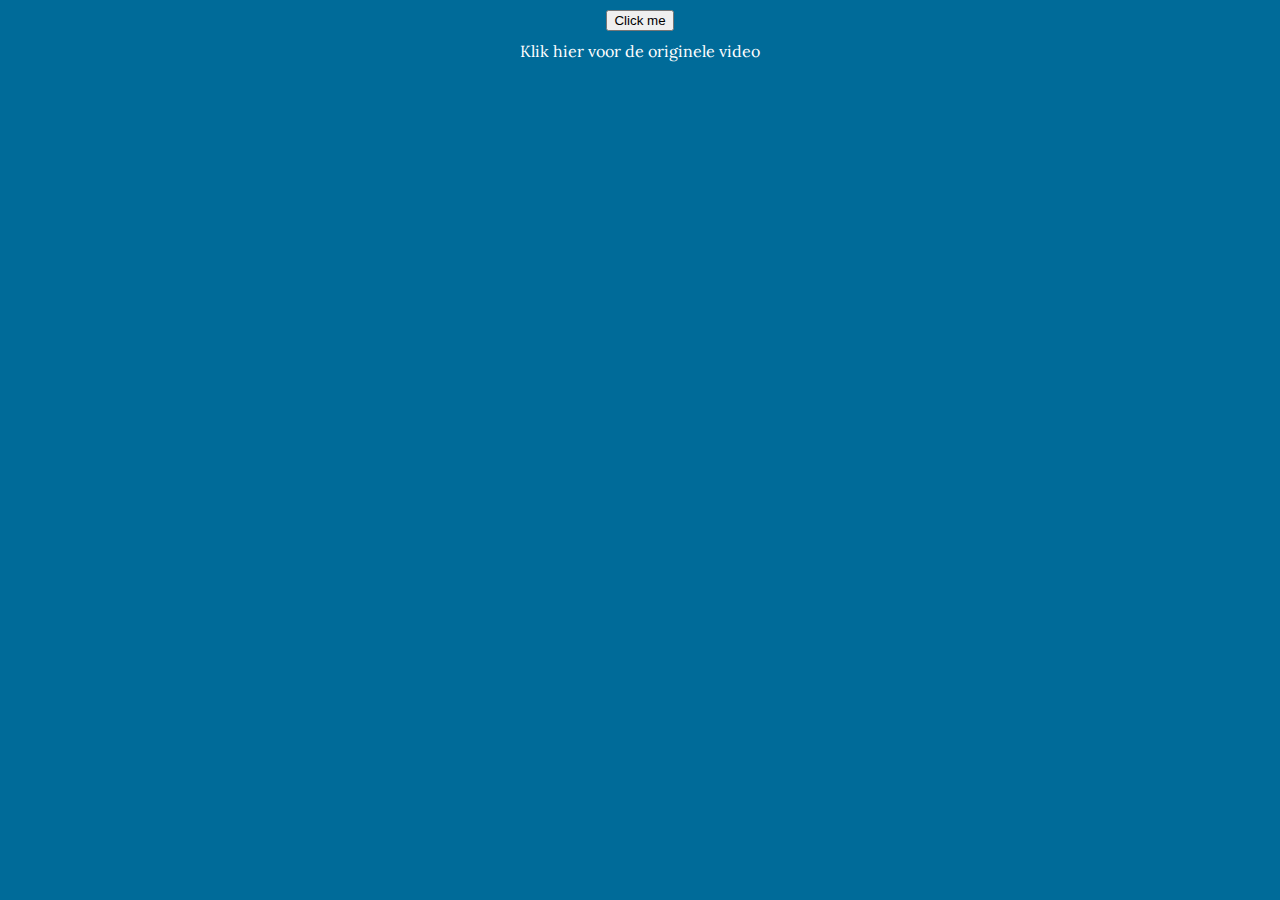
<file: Challenge 1 Movie intro/index.html>
<!DOCTYPE html>
<html lang="en">

<head>
    <meta charset="UTF-8">
    <meta http-equiv="X-UA-Compatible" content="IE=edge">
    <meta name="viewport" content="width=device-width, initial-scale=1.0">
    <link rel="preconnect" href="https://fonts.googleapis.com">
    <link rel="preconnect" href="https://fonts.gstatic.com" crossorigin>
    <link href="https://fonts.googleapis.com/css2?family=Lora&display=swap" rel="stylesheet">
    <link rel="stylesheet" href="style.css">
    <link rel="stylesheet" href="stylesheet.css">
    <title>Disney Intro</title>
</head>

<body>

    <div class="alignment">
        <button id="knop" onclick="myFunction(); play();">Click me</button>
        <a id="link" href="https://www.youtube.com/watch?v=ayRlrAtnmlY">Klik hier voor de originele video</a>
        <span id="vierkant"></span>
        <svg class="movesvg1" width="261.9639892578125" height="314.40399169921875"
            viewBox="0 0 261.964 414.404">
            <path id="boog1" data-name="Path 1" d="M709.544,645.456s19.337-232.773,380.794-198.241"
                transform="translate(542.08 -755.946) rotate(82)" fill="none" stroke="#76b6f0" stroke-width="15"
                class="svg-elem-1"></path>
        </svg>
        <svg class="movesvg2" width="484.7099914550781" height="215.52099609375"
            viewBox="0 0 484.71 495.521">
            <path id="boog2" data-name="Path 1" d="M343.715,725.775S354.8,265.64,820.481,237.921"
                transform="translate(-336.217 -230.434)" fill="none" stroke="#76b6f0" stroke-width="28"
                class="svg-elem-2"></path>
        </svg>
        <img id="castle" class="castleimg" src="media/disneycastle.png" />
        <h1 id="disney">Walt Disney</h1>
        <h2 id="pictures">Pictures</h2>
    </div>
    <script>
        //change the properties of css//
        function myFunction() {
            document.getElementById("link").style = "display: none;";
            document.getElementById("vierkant").style = "display: inline;";
            document.getElementById("knop").style = "display: none;";
            document.getElementById("castle").style = "display: inline;";
            document.getElementById("disney").style = "display: inline;";
            document.getElementById("pictures").style = "display: inline;";
            document.getElementById("boog1").style = "display: inline;";
            document.getElementById("boog2").style = "display: inline;";
        }
        //Add music on click//
        var audio = new Audio("media/Classic Walt Disney Pictures Intro.mp3");

        document.onclick = function () {
            audio.play();
        }

    </script>

</body>

</html>
</file>
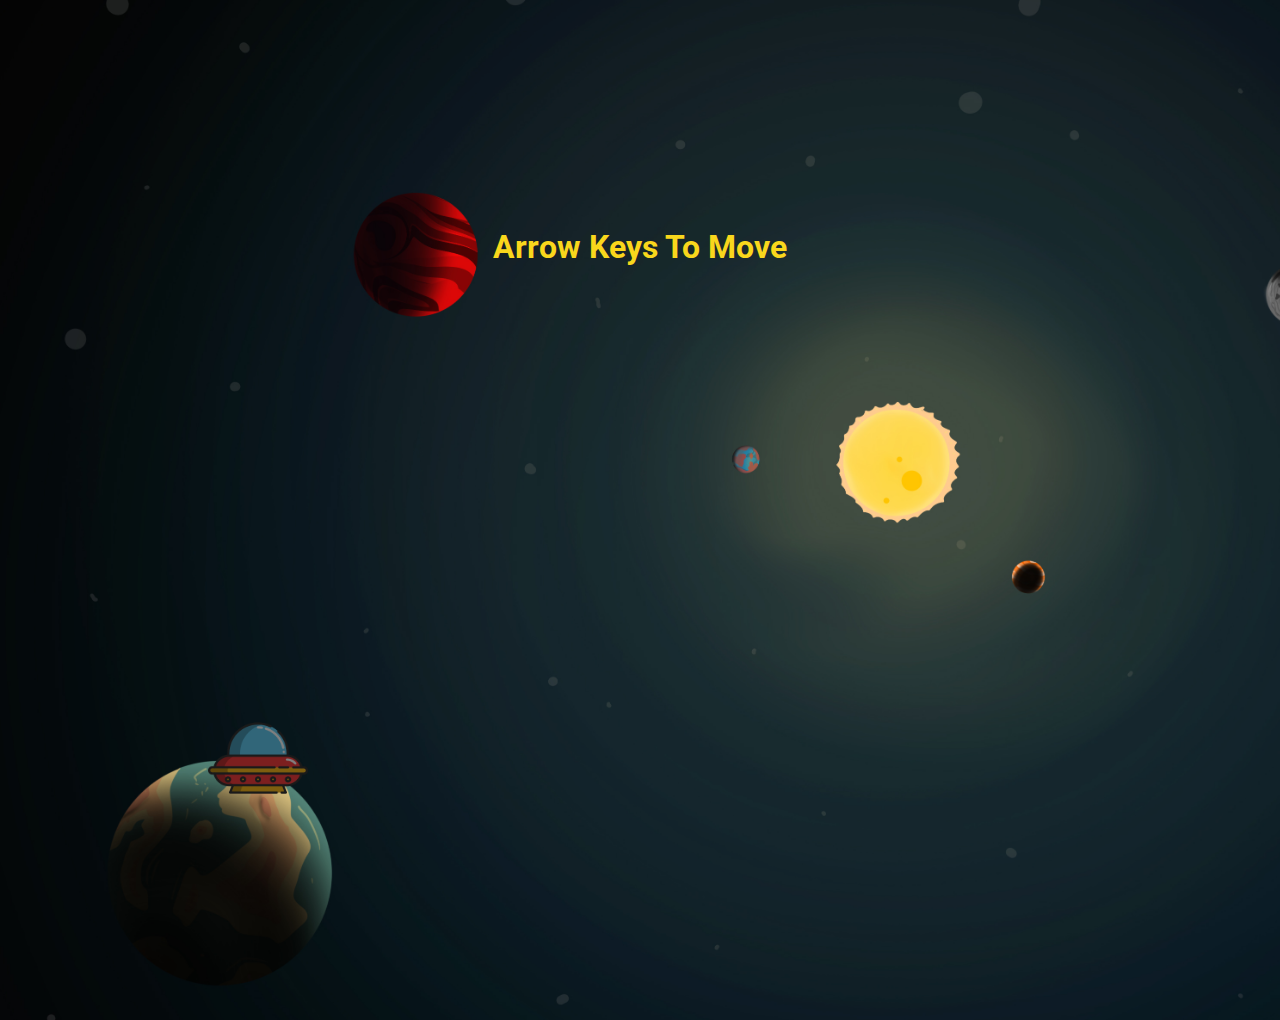
<file: Challenge 2 I See them flying/index.html>
<!DOCTYPE html>
<html lang="en">

<head>
    <meta charset="UTF-8">
    <meta http-equiv="X-UA-Compatible" content="IE=edge">
    <meta name="viewport" content="width=device-width, initial-scale=1.0">
    <link rel="preconnect" href="https://fonts.googleapis.com">
    <link rel="preconnect" href="https://fonts.gstatic.com" crossorigin>
    <link href="https://fonts.googleapis.com/css2?family=Roboto&display=swap" rel="stylesheet">
    <link rel="icon" type="image/gif" href="media/ufopiloot.jpg" />
    <link rel="stylesheet" href="style.css">
    <title>Ufo</title>
</head>

<body>
    <audio id="audio" controls style="display:none">
        <source src="media/UFO fly.wav" type="audio/mpeg" />
    </audio>
    <div class="alignment">
        <h1 id="elementToAnimate">Arrow Keys To Move</h1>
        <img src="media/ufopiloot.jpg" id="innerbox" class="innerbox" />
        <img src="media/ufopiloot.jpg" id="middlebox" class="middlebox" />
        <img src="media/ufopiloot.jpg" id="outerbox" class="outerbox" />
    </div>
    <img id="img1" class="ufopiloot" src="media/ufopiloot.jpg" />
    <script src="ufo.js"></script>
</body>

</html>
</file>
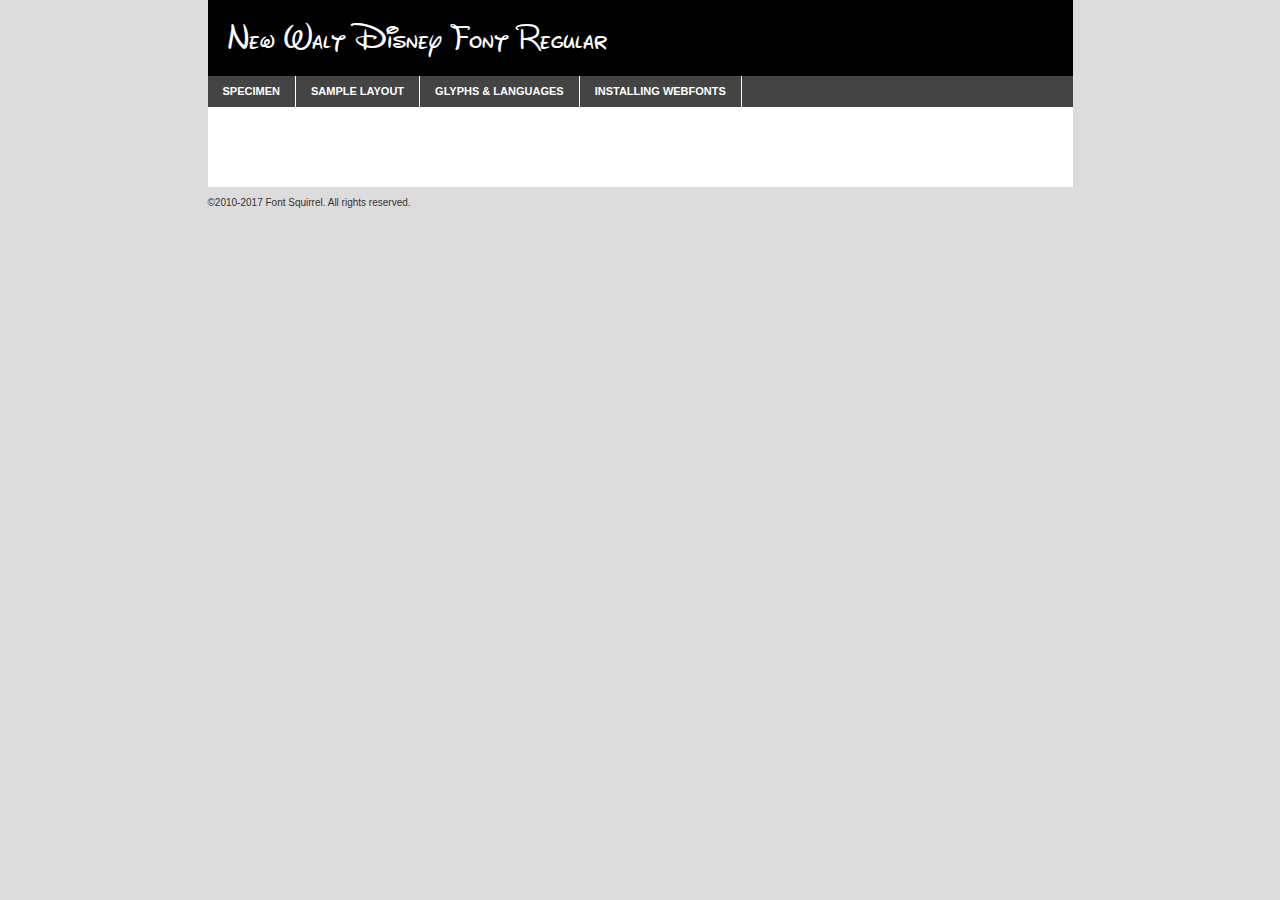
<file: Challenge 1 Movie intro/newwaltdisneyfontregular-bpen-demo.html>
<!DOCTYPE html PUBLIC "-//W3C//DTD XHTML 1.0 Transitional//EN"
	"http://www.w3.org/TR/xhtml1/DTD/xhtml1-transitional.dtd">

<html xmlns="http://www.w3.org/1999/xhtml" xml:lang="en" lang="en">
<head>
	<meta http-equiv="Content-Type" content="text/html; charset=utf-8" />
	<script src="http://ajax.googleapis.com/ajax/libs/jquery/1.7.2/jquery.min.js" type="text/javascript" charset="utf-8"></script>
	<script type="text/javascript">
	(function($){$.fn.easyTabs=function(option){var param=jQuery.extend({fadeSpeed:"fast",defaultContent:1,activeClass:'active'},option);$(this).each(function(){var thisId="#"+this.id;if(param.defaultContent==''){param.defaultContent=1;}
	if(typeof param.defaultContent=="number")
	{var defaultTab=$(thisId+" .tabs li:eq("+(param.defaultContent-1)+") a").attr('href').substr(1);}else{var defaultTab=param.defaultContent;}
	$(thisId+" .tabs li a").each(function(){var tabToHide=$(this).attr('href').substr(1);$("#"+tabToHide).addClass('easytabs-tab-content');});hideAll();changeContent(defaultTab);function hideAll(){$(thisId+" .easytabs-tab-content").hide();}
	function changeContent(tabId){hideAll();$(thisId+" .tabs li").removeClass(param.activeClass);$(thisId+" .tabs li a[href=#"+tabId+"]").closest('li').addClass(param.activeClass);if(param.fadeSpeed!="none")
	{$(thisId+" #"+tabId).fadeIn(param.fadeSpeed);}else{$(thisId+" #"+tabId).show();}}
	$(thisId+" .tabs li").click(function(){var tabId=$(this).find('a').attr('href').substr(1);changeContent(tabId);return false;});});}})(jQuery);
	</script>
	<link rel="stylesheet" href="specimen_files/specimen_stylesheet.css" type="text/css" charset="utf-8" />
	<link rel="stylesheet" href="stylesheet.css" type="text/css" charset="utf-8" />

	<style type="text/css">
					body{
				font-family: 'new_waltographregular';
							}
		</style>

	<title>New Walt Disney Font Regular Specimen</title>
	
	
	<script type="text/javascript" charset="utf-8">
		$(document).ready(function() {
			$('#container').easyTabs({defaultContent:1});
		});
	</script>
</head>

<body>
<div id="container">
	<div id="header">
		New Walt Disney Font Regular	</div>
	<ul class="tabs">
		<li><a href="#specimen">Specimen</a></li>
		<li><a href="#layout">Sample Layout</a></li>
				<li><a href="#glyphs">Glyphs &amp; Languages</a></li>
		<li><a href="#installing">Installing Webfonts</a></li>
		
	</ul>
	
	<div id="main_content">

		
			<div id="specimen">
		
				<div class="section">
					<div class="grid12 firstcol">
						<div class="huge">AaBb</div>
					</div>
				</div>
		
				<div class="section">
					<div class="glyph_range">A&#x200B;B&#x200b;C&#x200b;D&#x200b;E&#x200b;F&#x200b;G&#x200b;H&#x200b;I&#x200b;J&#x200b;K&#x200b;L&#x200b;M&#x200b;N&#x200b;O&#x200b;P&#x200b;Q&#x200b;R&#x200b;S&#x200b;T&#x200b;U&#x200b;V&#x200b;W&#x200b;X&#x200b;Y&#x200b;Z&#x200b;a&#x200b;b&#x200b;c&#x200b;d&#x200b;e&#x200b;f&#x200b;g&#x200b;h&#x200b;i&#x200b;j&#x200b;k&#x200b;l&#x200b;m&#x200b;n&#x200b;o&#x200b;p&#x200b;q&#x200b;r&#x200b;s&#x200b;t&#x200b;u&#x200b;v&#x200b;w&#x200b;x&#x200b;y&#x200b;z&#x200b;1&#x200b;2&#x200b;3&#x200b;4&#x200b;5&#x200b;6&#x200b;7&#x200b;8&#x200b;9&#x200b;0&#x200b;&amp;&#x200b;.&#x200b;,&#x200b;?&#x200b;!&#x200b;&#64;&#x200b;(&#x200b;)&#x200b;#&#x200b;$&#x200b;%&#x200b;*&#x200b;+&#x200b;-&#x200b;=&#x200b;:&#x200b;;</div>
				</div>
				<div class="section">
					<div class="grid12 firstcol">
						<table class="sample_table">
							<tr><td>10</td><td class="size10">abcdefghijklmnopqrstuvwxyzABCDEFGHIJKLMNOPQRSTUVWXYZ0123456789abcdefghijklmnopqrstuvwxyzABCDEFGHIJKLMNOPQRSTUVWXYZ0123456789abcdefghijklmnopqrstuvwxyzABCDEFGHIJKLMNOPQRSTUVWXYZ</td></tr>
							<tr><td>11</td><td class="size11">abcdefghijklmnopqrstuvwxyzABCDEFGHIJKLMNOPQRSTUVWXYZ0123456789abcdefghijklmnopqrstuvwxyzABCDEFGHIJKLMNOPQRSTUVWXYZ0123456789abcdefghijklmnopqrstuvwxyzABCDEFGHIJKLMNOPQRSTUVWXYZ</td></tr>
							<tr><td>12</td><td class="size12">abcdefghijklmnopqrstuvwxyzABCDEFGHIJKLMNOPQRSTUVWXYZ0123456789abcdefghijklmnopqrstuvwxyzABCDEFGHIJKLMNOPQRSTUVWXYZ0123456789abcdefghijklmnopqrstuvwxyzABCDEFGHIJKLMNOPQRSTUVWXYZ</td></tr>
							<tr><td>13</td><td class="size13">abcdefghijklmnopqrstuvwxyzABCDEFGHIJKLMNOPQRSTUVWXYZ0123456789abcdefghijklmnopqrstuvwxyzABCDEFGHIJKLMNOPQRSTUVWXYZ0123456789abcdefghijklmnopqrstuvwxyzABCDEFGHIJKLMNOPQRSTUVWXYZ</td></tr>
							<tr><td>14</td><td class="size14">abcdefghijklmnopqrstuvwxyzABCDEFGHIJKLMNOPQRSTUVWXYZ0123456789abcdefghijklmnopqrstuvwxyzABCDEFGHIJKLMNOPQRSTUVWXYZ0123456789abcdefghijklmnopqrstuvwxyzABCDEFGHIJKLMNOPQRSTUVWXYZ</td></tr>
							<tr><td>16</td><td class="size16">abcdefghijklmnopqrstuvwxyzABCDEFGHIJKLMNOPQRSTUVWXYZ0123456789abcdefghijklmnopqrstuvwxyzABCDEFGHIJKLMNOPQRSTUVWXYZ</td></tr>
							<tr><td>18</td><td class="size18">abcdefghijklmnopqrstuvwxyzABCDEFGHIJKLMNOPQRSTUVWXYZ0123456789abcdefghijklmnopqrstuvwxyzABCDEFGHIJKLMNOPQRSTUVWXYZ</td></tr>
							<tr><td>20</td><td class="size20">abcdefghijklmnopqrstuvwxyzABCDEFGHIJKLMNOPQRSTUVWXYZ0123456789abcdefghijklmnopqrstuvwxyzABCDEFGHIJKLMNOPQRSTUVWXYZ</td></tr>
							<tr><td>24</td><td class="size24">abcdefghijklmnopqrstuvwxyzABCDEFGHIJKLMNOPQRSTUVWXYZ0123456789abcdefghijklmnopqrstuvwxyzABCDEFGHIJKLMNOPQRSTUVWXYZ</td></tr>
							<tr><td>30</td><td class="size30">abcdefghijklmnopqrstuvwxyzABCDEFGHIJKLMNOPQRSTUVWXYZ0123456789abcdefghijklmnopqrstuvwxyzABCDEFGHIJKLMNOPQRSTUVWXYZ</td></tr>
							<tr><td>36</td><td class="size36">abcdefghijklmnopqrstuvwxyzABCDEFGHIJKLMNOPQRSTUVWXYZ0123456789abcdefghijklmnopqrstuvwxyzABCDEFGHIJKLMNOPQRSTUVWXYZ</td></tr>
							<tr><td>48</td><td class="size48">abcdefghijklmnopqrstuvwxyzABCDEFGHIJKLMNOPQRSTUVWXYZ0123456789abcdefghijklmnopqrstuvwxyzABCDEFGHIJKLMNOPQRSTUVWXYZ</td></tr>
							<tr><td>60</td><td class="size60">abcdefghijklmnopqrstuvwxyzABCDEFGHIJKLMNOPQRSTUVWXYZ0123456789abcdefghijklmnopqrstuvwxyzABCDEFGHIJKLMNOPQRSTUVWXYZ</td></tr>
							<tr><td>72</td><td class="size72">abcdefghijklmnopqrstuvwxyzABCDEFGHIJKLMNOPQRSTUVWXYZ0123456789abcdefghijklmnopqrstuvwxyzABCDEFGHIJKLMNOPQRSTUVWXYZ</td></tr>
							<tr><td>90</td><td class="size90">abcdefghijklmnopqrstuvwxyzABCDEFGHIJKLMNOPQRSTUVWXYZ0123456789abcdefghijklmnopqrstuvwxyzABCDEFGHIJKLMNOPQRSTUVWXYZ</td></tr>
						</table>
				
					</div>
			
				</div>
		
		
		
								<div class="section" id="bodycomparison">


										<div id="xheight">
				<div class="fontbody">&#x25FC;&#x25FC;&#x25FC;&#x25FC;&#x25FC;&#x25FC;&#x25FC;&#x25FC;&#x25FC;&#x25FC;&#x25FC;&#x25FC;&#x25FC;&#x25FC;&#x25FC;&#x25FC;&#x25FC;&#x25FC;&#x25FC;&#x25FC;&#x25FC;&#x25FC;&#x25FC;&#x25FC;&#x25FC;&#x25FC;&#x25FC;&#x25FC;&#x25FC;&#x25FC;&#x25FC;&#x25FC;&#x25FC;&#x25FC;&#x25FC;&#x25FC;&#x25FC;&#x25FC;&#x25FC;&#x25FC;&#x25FC;&#x25FC;&#x25FC;&#x25FC;&#x25FC;&#x25FC;&#x25FC;&#x25FC;&#x25FC;&#x25FC;&#x25FC;&#x25FC;&#x25FC;&#x25FC;&#x25FC;&#x25FC;&#x25FC;&#x25FC;&#x25FC;&#x25FC;&#x25FC;&#x25FC;&#x25FC;&#x25FC;&#x25FC;&#x25FC;&#x25FC;&#x25FC;&#x25FC;&#x25FC;&#x25FC;&#x25FC;&#x25FC;&#x25FC;&#x25FC;&#x25FC;&#x25FC;&#x25FC;&#x25FC;&#x25FC;&#x25FC;&#x25FC;&#x25FC;&#x25FC;&#x25FC;&#x25FC;&#x25FC;&#x25FC;&#x25FC;&#x25FC;&#x25FC;&#x25FC;&#x25FC;&#x25FC;&#x25FC;&#x25FC;&#x25FC;&#x25FC;&#x25FC;body</div><div class="arialbody">body</div><div class="verdanabody">body</div><div class="georgiabody">body</div></div>
										<div class="fontbody" style="z-index:1">
											body<span>New Walt Disney Font Regular</span>
										</div>
										<div class="arialbody" style="z-index:1">
											body<span>Arial</span>
										</div>
										<div class="verdanabody" style="z-index:1">
											body<span>Verdana</span>
										</div>
										<div class="georgiabody" style="z-index:1">
											body<span>Georgia</span>
										</div>



								</div>
		
		
				<div class="section psample psample_row1" id="">
					
					<div class="grid2 firstcol">
						<p class="size10"><span>10.</span>Aenean lacinia bibendum nulla sed consectetur. Fusce dapibus, tellus ac cursus commodo, tortor mauris condimentum nibh, ut fermentum massa justo sit amet risus. Nullam id dolor id nibh ultricies vehicula ut id elit. Cum sociis natoque penatibus et magnis dis parturient montes, nascetur ridiculus mus. Nulla vitae elit libero, a pharetra augue.</p>
			
					</div>
					<div class="grid3">
						<p class="size11"><span>11.</span>Aenean lacinia bibendum nulla sed consectetur. Fusce dapibus, tellus ac cursus commodo, tortor mauris condimentum nibh, ut fermentum massa justo sit amet risus. Nullam id dolor id nibh ultricies vehicula ut id elit. Cum sociis natoque penatibus et magnis dis parturient montes, nascetur ridiculus mus. Nulla vitae elit libero, a pharetra augue.</p>
			
					</div>
					<div class="grid3">
						<p class="size12"><span>12.</span>Aenean lacinia bibendum nulla sed consectetur. Fusce dapibus, tellus ac cursus commodo, tortor mauris condimentum nibh, ut fermentum massa justo sit amet risus. Nullam id dolor id nibh ultricies vehicula ut id elit. Cum sociis natoque penatibus et magnis dis parturient montes, nascetur ridiculus mus. Nulla vitae elit libero, a pharetra augue.</p>
			
					</div>
					<div class="grid4">
						<p class="size13"><span>13.</span>Aenean lacinia bibendum nulla sed consectetur. Fusce dapibus, tellus ac cursus commodo, tortor mauris condimentum nibh, ut fermentum massa justo sit amet risus. Nullam id dolor id nibh ultricies vehicula ut id elit. Cum sociis natoque penatibus et magnis dis parturient montes, nascetur ridiculus mus. Nulla vitae elit libero, a pharetra augue.</p>
			
					</div>
					<div class="white_blend"></div>
					
				</div>
				<div class="section psample psample_row2" id="">
					<div class="grid3 firstcol">
						<p class="size14"><span>14.</span>Aenean lacinia bibendum nulla sed consectetur. Fusce dapibus, tellus ac cursus commodo, tortor mauris condimentum nibh, ut fermentum massa justo sit amet risus. Nullam id dolor id nibh ultricies vehicula ut id elit. Cum sociis natoque penatibus et magnis dis parturient montes, nascetur ridiculus mus. Nulla vitae elit libero, a pharetra augue.</p>
			
					</div>
					<div class="grid4">
						<p class="size16"><span>16.</span>Aenean lacinia bibendum nulla sed consectetur. Fusce dapibus, tellus ac cursus commodo, tortor mauris condimentum nibh, ut fermentum massa justo sit amet risus. Nullam id dolor id nibh ultricies vehicula ut id elit. Cum sociis natoque penatibus et magnis dis parturient montes, nascetur ridiculus mus. Nulla vitae elit libero, a pharetra augue.</p>
			
					</div>
					<div class="grid5">
						<p class="size18"><span>18.</span>Aenean lacinia bibendum nulla sed consectetur. Fusce dapibus, tellus ac cursus commodo, tortor mauris condimentum nibh, ut fermentum massa justo sit amet risus. Nullam id dolor id nibh ultricies vehicula ut id elit. Cum sociis natoque penatibus et magnis dis parturient montes, nascetur ridiculus mus. Nulla vitae elit libero, a pharetra augue.</p>
			
					</div>

					<div class="white_blend"></div>

				</div>
				
				<div class="section psample psample_row3" id="">
					<div class="grid5 firstcol">
						<p class="size20"><span>20.</span>Aenean lacinia bibendum nulla sed consectetur. Fusce dapibus, tellus ac cursus commodo, tortor mauris condimentum nibh, ut fermentum massa justo sit amet risus. Nullam id dolor id nibh ultricies vehicula ut id elit. Cum sociis natoque penatibus et magnis dis parturient montes, nascetur ridiculus mus. Nulla vitae elit libero, a pharetra augue.</p>
					</div>
					<div class="grid7">
						<p class="size24"><span>24.</span>Aenean lacinia bibendum nulla sed consectetur. Fusce dapibus, tellus ac cursus commodo, tortor mauris condimentum nibh, ut fermentum massa justo sit amet risus. Nullam id dolor id nibh ultricies vehicula ut id elit. Cum sociis natoque penatibus et magnis dis parturient montes, nascetur ridiculus mus. Nulla vitae elit libero, a pharetra augue.</p>
					</div>
					
					<div class="white_blend"></div>
					
				</div>
				
				<div class="section psample psample_row4" id="">
					<div class="grid12 firstcol">
						<p class="size30"><span>30.</span>Aenean lacinia bibendum nulla sed consectetur. Fusce dapibus, tellus ac cursus commodo, tortor mauris condimentum nibh, ut fermentum massa justo sit amet risus. Nullam id dolor id nibh ultricies vehicula ut id elit. Cum sociis natoque penatibus et magnis dis parturient montes, nascetur ridiculus mus. Nulla vitae elit libero, a pharetra augue.</p>
					</div>
					<div class="white_blend"></div>
					
				</div>
				
				
				
				<div class="section psample psample_row1 fullreverse">
					<div class="grid2 firstcol">
						<p class="size10"><span>10.</span>Aenean lacinia bibendum nulla sed consectetur. Fusce dapibus, tellus ac cursus commodo, tortor mauris condimentum nibh, ut fermentum massa justo sit amet risus. Nullam id dolor id nibh ultricies vehicula ut id elit. Cum sociis natoque penatibus et magnis dis parturient montes, nascetur ridiculus mus. Nulla vitae elit libero, a pharetra augue.</p>
			
					</div>
					<div class="grid3">
						<p class="size11"><span>11.</span>Aenean lacinia bibendum nulla sed consectetur. Fusce dapibus, tellus ac cursus commodo, tortor mauris condimentum nibh, ut fermentum massa justo sit amet risus. Nullam id dolor id nibh ultricies vehicula ut id elit. Cum sociis natoque penatibus et magnis dis parturient montes, nascetur ridiculus mus. Nulla vitae elit libero, a pharetra augue.</p>
			
					</div>
					<div class="grid3">
						<p class="size12"><span>12.</span>Aenean lacinia bibendum nulla sed consectetur. Fusce dapibus, tellus ac cursus commodo, tortor mauris condimentum nibh, ut fermentum massa justo sit amet risus. Nullam id dolor id nibh ultricies vehicula ut id elit. Cum sociis natoque penatibus et magnis dis parturient montes, nascetur ridiculus mus. Nulla vitae elit libero, a pharetra augue.</p>
			
					</div>
					<div class="grid4">
						<p class="size13"><span>13.</span>Aenean lacinia bibendum nulla sed consectetur. Fusce dapibus, tellus ac cursus commodo, tortor mauris condimentum nibh, ut fermentum massa justo sit amet risus. Nullam id dolor id nibh ultricies vehicula ut id elit. Cum sociis natoque penatibus et magnis dis parturient montes, nascetur ridiculus mus. Nulla vitae elit libero, a pharetra augue.</p>
			
					</div>
					<div class="black_blend"></div>
					
				</div>
				
				<div class="section psample psample_row2 fullreverse">
					<div class="grid3 firstcol">
						<p class="size14"><span>14.</span>Aenean lacinia bibendum nulla sed consectetur. Fusce dapibus, tellus ac cursus commodo, tortor mauris condimentum nibh, ut fermentum massa justo sit amet risus. Nullam id dolor id nibh ultricies vehicula ut id elit. Cum sociis natoque penatibus et magnis dis parturient montes, nascetur ridiculus mus. Nulla vitae elit libero, a pharetra augue.</p>
			
					</div>
					<div class="grid4">
						<p class="size16"><span>16.</span>Aenean lacinia bibendum nulla sed consectetur. Fusce dapibus, tellus ac cursus commodo, tortor mauris condimentum nibh, ut fermentum massa justo sit amet risus. Nullam id dolor id nibh ultricies vehicula ut id elit. Cum sociis natoque penatibus et magnis dis parturient montes, nascetur ridiculus mus. Nulla vitae elit libero, a pharetra augue.</p>
			
					</div>
					<div class="grid5">
						<p class="size18"><span>18.</span>Aenean lacinia bibendum nulla sed consectetur. Fusce dapibus, tellus ac cursus commodo, tortor mauris condimentum nibh, ut fermentum massa justo sit amet risus. Nullam id dolor id nibh ultricies vehicula ut id elit. Cum sociis natoque penatibus et magnis dis parturient montes, nascetur ridiculus mus. Nulla vitae elit libero, a pharetra augue.</p>
			
					</div>
					<div class="black_blend"></div>

				</div>
				
				<div class="section psample fullreverse psample_row3" id="">
					<div class="grid5 firstcol">
						<p class="size20"><span>20.</span>Aenean lacinia bibendum nulla sed consectetur. Fusce dapibus, tellus ac cursus commodo, tortor mauris condimentum nibh, ut fermentum massa justo sit amet risus. Nullam id dolor id nibh ultricies vehicula ut id elit. Cum sociis natoque penatibus et magnis dis parturient montes, nascetur ridiculus mus. Nulla vitae elit libero, a pharetra augue.</p>
					</div>
					<div class="grid7">
						<p class="size24"><span>24.</span>Aenean lacinia bibendum nulla sed consectetur. Fusce dapibus, tellus ac cursus commodo, tortor mauris condimentum nibh, ut fermentum massa justo sit amet risus. Nullam id dolor id nibh ultricies vehicula ut id elit. Cum sociis natoque penatibus et magnis dis parturient montes, nascetur ridiculus mus. Nulla vitae elit libero, a pharetra augue.</p>
					</div>
					
					<div class="black_blend"></div>
					
				</div>
				
				<div class="section psample fullreverse psample_row4" id="" style="border-bottom: 20px #000 solid;">
					<div class="grid12 firstcol">
						<p class="size30"><span>30.</span>Aenean lacinia bibendum nulla sed consectetur. Fusce dapibus, tellus ac cursus commodo, tortor mauris condimentum nibh, ut fermentum massa justo sit amet risus. Nullam id dolor id nibh ultricies vehicula ut id elit. Cum sociis natoque penatibus et magnis dis parturient montes, nascetur ridiculus mus. Nulla vitae elit libero, a pharetra augue.</p>
					</div>
					<div class="black_blend"></div>
					
				</div>
				
				
				
				
			</div>
			
			<div id="layout">
				
				<div class="section">
					
					<div class="grid12 firstcol">
						<h1>Lorem Ipsum Dolor</h1>
						<h2>Etiam porta sem malesuada magna mollis euismod</h2>
						
						<p class="byline">By <a href="#link">Aenean Lacinia</a></p>
					</div>
				</div>
				<div class="section">
					<div class="grid8 firstcol">
						<p class="large">Donec sed odio dui. Morbi leo risus, porta ac consectetur ac, vestibulum at eros. Fusce dapibus, tellus ac cursus commodo, tortor mauris condimentum nibh, ut fermentum massa justo sit amet risus. </p>

						
						<h3>Pellentesque ornare sem</h3>

						<p>Maecenas sed diam eget risus varius blandit sit amet non magna. Maecenas faucibus mollis interdum. Donec ullamcorper nulla non metus auctor fringilla. Nullam id dolor id nibh ultricies vehicula ut id elit. Nullam id dolor id nibh ultricies vehicula ut id elit. </p>

						<p>Aenean eu leo quam. Pellentesque ornare sem lacinia quam venenatis vestibulum. Lorem ipsum dolor sit amet, consectetur adipiscing elit. Cum sociis natoque penatibus et magnis dis parturient montes, nascetur ridiculus mus. </p>

						<p>Nulla vitae elit libero, a pharetra augue. Praesent commodo cursus magna, vel scelerisque nisl consectetur et. Aenean lacinia bibendum nulla sed consectetur. </p>

						<p>Nullam quis risus eget urna mollis ornare vel eu leo. Nullam quis risus eget urna mollis ornare vel eu leo. Maecenas sed diam eget risus varius blandit sit amet non magna. Donec ullamcorper nulla non metus auctor fringilla. </p>

						<h3>Cras mattis consectetur</h3>

						<p>Aenean eu leo quam. Pellentesque ornare sem lacinia quam venenatis vestibulum. Aenean lacinia bibendum nulla sed consectetur. Integer posuere erat a ante venenatis dapibus posuere velit aliquet. Cras mattis consectetur purus sit amet fermentum. </p>

						<p>Nullam id dolor id nibh ultricies vehicula ut id elit. Nullam quis risus eget urna mollis ornare vel eu leo. Cras mattis consectetur purus sit amet fermentum.</p>
					</div>
					
					<div class="grid4 sidebar">
						
						<div class="box reverse">
							<p class="last">Nullam quis risus eget urna mollis ornare vel eu leo. Donec ullamcorper nulla non metus auctor fringilla. Cras mattis consectetur purus sit amet fermentum. Sed posuere consectetur est at lobortis. Lorem ipsum dolor sit amet, consectetur adipiscing elit. </p>
						</div>
						
						<p class="caption">Maecenas sed diam eget risus varius.</p>

						<p>Vestibulum id ligula porta felis euismod semper. Integer posuere erat a ante venenatis dapibus posuere velit aliquet. Vestibulum id ligula porta felis euismod semper. Sed posuere consectetur est at lobortis. Maecenas sed diam eget risus varius blandit sit amet non magna. Fusce dapibus, tellus ac cursus commodo, tortor mauris condimentum nibh, ut fermentum massa justo sit amet risus. </p>

					

						<p>Duis mollis, est non commodo luctus, nisi erat porttitor ligula, eget lacinia odio sem nec elit. Aenean lacinia bibendum nulla sed consectetur. Vivamus sagittis lacus vel augue laoreet rutrum faucibus dolor auctor. Aenean lacinia bibendum nulla sed consectetur. Nullam quis risus eget urna mollis ornare vel eu leo. </p>

						<p>Praesent commodo cursus magna, vel scelerisque nisl consectetur et. Donec ullamcorper nulla non metus auctor fringilla. Maecenas faucibus mollis interdum. Fusce dapibus, tellus ac cursus commodo, tortor mauris condimentum nibh, ut fermentum massa justo sit amet risus. </p>

					</div>
				</div>
				
			</div>


			



		<div id="glyphs">
			<div class="section">
				<div class="grid12 firstcol">
			
				<h1>Language Support</h1>
				<p>The subset of New Walt Disney Font Regular in this kit supports the following languages:<br />
			
					Albanian, Basque, Breton, Chamorro, Danish, Dutch, English, Faroese, Finnish, French, Frisian, Galician, German, Icelandic, Italian, Malagasy, Norwegian, Portuguese, Spanish, Alsatian, Aragonese, Arapaho, Arrernte, Asturian, Aymara, Bislama, Cebuano, Corsican, Fijian, French_creole, Genoese, Gilbertese, Greenlandic, Haitian_creole, Hiligaynon, Hmong, Hopi, Ibanag, Iloko_ilokano, Indonesian, Interglossa_glosa, Interlingua, Irish_gaelic, Jerriais, Lojban, Lombard, Luxembourgeois, Manx, Mohawk, Norfolk_pitcairnese, Occitan, Oromo, Pangasinan, Papiamento, Piedmontese, Potawatomi, Rhaeto-romance, Romansh, Rotokas, Sami_lule, Samoan, Sardinian, Scots_gaelic, Seychelles_creole, Shona, Sicilian, Somali, Southern_ndebele, Swahili, Swati_swazi, Tagalog_filipino_pilipino, Tetum, Tok_pisin, Uyghur_latinized, Volapuk, Walloon, Warlpiri, Xhosa, Yapese, Zulu, Latinbasic, Ubasic, Demo				</p>
				<h1>Glyph Chart</h1>
				<p>The subset of New Walt Disney Font Regular in this kit includes all the glyphs listed below. Unicode entities are included above each glyph to help you insert individual characters into your layout.</p>
				<div id="glyph_chart">
			
																				 <div><p>&amp;#13;</p>&#13;</div>
																				 <div><p>&amp;#32;</p>&#32;</div>
																				 <div><p>&amp;#33;</p>&#33;</div>
																				 <div><p>&amp;#34;</p>&#34;</div>
																				 <div><p>&amp;#35;</p>&#35;</div>
																				 <div><p>&amp;#36;</p>&#36;</div>
																				 <div><p>&amp;#37;</p>&#37;</div>
																				 <div><p>&amp;#38;</p>&#38;</div>
																				 <div><p>&amp;#39;</p>&#39;</div>
																				 <div><p>&amp;#40;</p>&#40;</div>
																				 <div><p>&amp;#41;</p>&#41;</div>
																				 <div><p>&amp;#42;</p>&#42;</div>
																				 <div><p>&amp;#43;</p>&#43;</div>
																				 <div><p>&amp;#44;</p>&#44;</div>
																				 <div><p>&amp;#45;</p>&#45;</div>
																				 <div><p>&amp;#46;</p>&#46;</div>
																				 <div><p>&amp;#47;</p>&#47;</div>
																				 <div><p>&amp;#48;</p>&#48;</div>
																				 <div><p>&amp;#49;</p>&#49;</div>
																				 <div><p>&amp;#50;</p>&#50;</div>
																				 <div><p>&amp;#51;</p>&#51;</div>
																				 <div><p>&amp;#52;</p>&#52;</div>
																				 <div><p>&amp;#53;</p>&#53;</div>
																				 <div><p>&amp;#54;</p>&#54;</div>
																				 <div><p>&amp;#55;</p>&#55;</div>
																				 <div><p>&amp;#56;</p>&#56;</div>
																				 <div><p>&amp;#57;</p>&#57;</div>
																				 <div><p>&amp;#58;</p>&#58;</div>
																				 <div><p>&amp;#59;</p>&#59;</div>
																				 <div><p>&amp;#60;</p>&#60;</div>
																				 <div><p>&amp;#61;</p>&#61;</div>
																				 <div><p>&amp;#62;</p>&#62;</div>
																				 <div><p>&amp;#63;</p>&#63;</div>
																				 <div><p>&amp;#64;</p>&#64;</div>
																				 <div><p>&amp;#65;</p>&#65;</div>
																				 <div><p>&amp;#66;</p>&#66;</div>
																				 <div><p>&amp;#67;</p>&#67;</div>
																				 <div><p>&amp;#68;</p>&#68;</div>
																				 <div><p>&amp;#69;</p>&#69;</div>
																				 <div><p>&amp;#70;</p>&#70;</div>
																				 <div><p>&amp;#71;</p>&#71;</div>
																				 <div><p>&amp;#72;</p>&#72;</div>
																				 <div><p>&amp;#73;</p>&#73;</div>
																				 <div><p>&amp;#74;</p>&#74;</div>
																				 <div><p>&amp;#75;</p>&#75;</div>
																				 <div><p>&amp;#76;</p>&#76;</div>
																				 <div><p>&amp;#77;</p>&#77;</div>
																				 <div><p>&amp;#78;</p>&#78;</div>
																				 <div><p>&amp;#79;</p>&#79;</div>
																				 <div><p>&amp;#80;</p>&#80;</div>
																				 <div><p>&amp;#81;</p>&#81;</div>
																				 <div><p>&amp;#82;</p>&#82;</div>
																				 <div><p>&amp;#83;</p>&#83;</div>
																				 <div><p>&amp;#84;</p>&#84;</div>
																				 <div><p>&amp;#85;</p>&#85;</div>
																				 <div><p>&amp;#86;</p>&#86;</div>
																				 <div><p>&amp;#87;</p>&#87;</div>
																				 <div><p>&amp;#88;</p>&#88;</div>
																				 <div><p>&amp;#89;</p>&#89;</div>
																				 <div><p>&amp;#90;</p>&#90;</div>
																				 <div><p>&amp;#91;</p>&#91;</div>
																				 <div><p>&amp;#92;</p>&#92;</div>
																				 <div><p>&amp;#93;</p>&#93;</div>
																				 <div><p>&amp;#94;</p>&#94;</div>
																				 <div><p>&amp;#95;</p>&#95;</div>
																				 <div><p>&amp;#96;</p>&#96;</div>
																				 <div><p>&amp;#97;</p>&#97;</div>
																				 <div><p>&amp;#98;</p>&#98;</div>
																				 <div><p>&amp;#99;</p>&#99;</div>
																				 <div><p>&amp;#100;</p>&#100;</div>
																				 <div><p>&amp;#101;</p>&#101;</div>
																				 <div><p>&amp;#102;</p>&#102;</div>
																				 <div><p>&amp;#103;</p>&#103;</div>
																				 <div><p>&amp;#104;</p>&#104;</div>
																				 <div><p>&amp;#105;</p>&#105;</div>
																				 <div><p>&amp;#106;</p>&#106;</div>
																				 <div><p>&amp;#107;</p>&#107;</div>
																				 <div><p>&amp;#108;</p>&#108;</div>
																				 <div><p>&amp;#109;</p>&#109;</div>
																				 <div><p>&amp;#110;</p>&#110;</div>
																				 <div><p>&amp;#111;</p>&#111;</div>
																				 <div><p>&amp;#112;</p>&#112;</div>
																				 <div><p>&amp;#113;</p>&#113;</div>
																				 <div><p>&amp;#114;</p>&#114;</div>
																				 <div><p>&amp;#115;</p>&#115;</div>
																				 <div><p>&amp;#116;</p>&#116;</div>
																				 <div><p>&amp;#117;</p>&#117;</div>
																				 <div><p>&amp;#118;</p>&#118;</div>
																				 <div><p>&amp;#119;</p>&#119;</div>
																				 <div><p>&amp;#120;</p>&#120;</div>
																				 <div><p>&amp;#121;</p>&#121;</div>
																				 <div><p>&amp;#122;</p>&#122;</div>
																				 <div><p>&amp;#123;</p>&#123;</div>
																				 <div><p>&amp;#124;</p>&#124;</div>
																				 <div><p>&amp;#125;</p>&#125;</div>
																				 <div><p>&amp;#126;</p>&#126;</div>
																				 <div><p>&amp;#160;</p>&#160;</div>
																				 <div><p>&amp;#161;</p>&#161;</div>
																				 <div><p>&amp;#162;</p>&#162;</div>
																				 <div><p>&amp;#163;</p>&#163;</div>
																				 <div><p>&amp;#164;</p>&#164;</div>
																				 <div><p>&amp;#165;</p>&#165;</div>
																				 <div><p>&amp;#166;</p>&#166;</div>
																				 <div><p>&amp;#167;</p>&#167;</div>
																				 <div><p>&amp;#168;</p>&#168;</div>
																				 <div><p>&amp;#169;</p>&#169;</div>
																				 <div><p>&amp;#170;</p>&#170;</div>
																				 <div><p>&amp;#171;</p>&#171;</div>
																				 <div><p>&amp;#172;</p>&#172;</div>
																				 <div><p>&amp;#173;</p>&#173;</div>
																				 <div><p>&amp;#174;</p>&#174;</div>
																				 <div><p>&amp;#175;</p>&#175;</div>
																				 <div><p>&amp;#176;</p>&#176;</div>
																				 <div><p>&amp;#177;</p>&#177;</div>
																				 <div><p>&amp;#178;</p>&#178;</div>
																				 <div><p>&amp;#179;</p>&#179;</div>
																				 <div><p>&amp;#180;</p>&#180;</div>
																				 <div><p>&amp;#181;</p>&#181;</div>
																				 <div><p>&amp;#182;</p>&#182;</div>
																				 <div><p>&amp;#183;</p>&#183;</div>
																				 <div><p>&amp;#184;</p>&#184;</div>
																				 <div><p>&amp;#185;</p>&#185;</div>
																				 <div><p>&amp;#186;</p>&#186;</div>
																				 <div><p>&amp;#187;</p>&#187;</div>
																				 <div><p>&amp;#188;</p>&#188;</div>
																				 <div><p>&amp;#189;</p>&#189;</div>
																				 <div><p>&amp;#190;</p>&#190;</div>
																				 <div><p>&amp;#191;</p>&#191;</div>
																				 <div><p>&amp;#192;</p>&#192;</div>
																				 <div><p>&amp;#193;</p>&#193;</div>
																				 <div><p>&amp;#194;</p>&#194;</div>
																				 <div><p>&amp;#195;</p>&#195;</div>
																				 <div><p>&amp;#196;</p>&#196;</div>
																				 <div><p>&amp;#197;</p>&#197;</div>
																				 <div><p>&amp;#198;</p>&#198;</div>
																				 <div><p>&amp;#199;</p>&#199;</div>
																				 <div><p>&amp;#200;</p>&#200;</div>
																				 <div><p>&amp;#201;</p>&#201;</div>
																				 <div><p>&amp;#202;</p>&#202;</div>
																				 <div><p>&amp;#203;</p>&#203;</div>
																				 <div><p>&amp;#204;</p>&#204;</div>
																				 <div><p>&amp;#205;</p>&#205;</div>
																				 <div><p>&amp;#206;</p>&#206;</div>
																				 <div><p>&amp;#207;</p>&#207;</div>
																				 <div><p>&amp;#208;</p>&#208;</div>
																				 <div><p>&amp;#209;</p>&#209;</div>
																				 <div><p>&amp;#210;</p>&#210;</div>
																				 <div><p>&amp;#211;</p>&#211;</div>
																				 <div><p>&amp;#212;</p>&#212;</div>
																				 <div><p>&amp;#213;</p>&#213;</div>
																				 <div><p>&amp;#214;</p>&#214;</div>
																				 <div><p>&amp;#215;</p>&#215;</div>
																				 <div><p>&amp;#216;</p>&#216;</div>
																				 <div><p>&amp;#217;</p>&#217;</div>
																				 <div><p>&amp;#218;</p>&#218;</div>
																				 <div><p>&amp;#219;</p>&#219;</div>
																				 <div><p>&amp;#220;</p>&#220;</div>
																				 <div><p>&amp;#221;</p>&#221;</div>
																				 <div><p>&amp;#222;</p>&#222;</div>
																				 <div><p>&amp;#223;</p>&#223;</div>
																				 <div><p>&amp;#224;</p>&#224;</div>
																				 <div><p>&amp;#225;</p>&#225;</div>
																				 <div><p>&amp;#226;</p>&#226;</div>
																				 <div><p>&amp;#227;</p>&#227;</div>
																				 <div><p>&amp;#228;</p>&#228;</div>
																				 <div><p>&amp;#229;</p>&#229;</div>
																				 <div><p>&amp;#230;</p>&#230;</div>
																				 <div><p>&amp;#231;</p>&#231;</div>
																				 <div><p>&amp;#232;</p>&#232;</div>
																				 <div><p>&amp;#233;</p>&#233;</div>
																				 <div><p>&amp;#234;</p>&#234;</div>
																				 <div><p>&amp;#235;</p>&#235;</div>
																				 <div><p>&amp;#236;</p>&#236;</div>
																				 <div><p>&amp;#237;</p>&#237;</div>
																				 <div><p>&amp;#238;</p>&#238;</div>
																				 <div><p>&amp;#239;</p>&#239;</div>
																				 <div><p>&amp;#240;</p>&#240;</div>
																				 <div><p>&amp;#241;</p>&#241;</div>
																				 <div><p>&amp;#242;</p>&#242;</div>
																				 <div><p>&amp;#243;</p>&#243;</div>
																				 <div><p>&amp;#244;</p>&#244;</div>
																				 <div><p>&amp;#245;</p>&#245;</div>
																				 <div><p>&amp;#246;</p>&#246;</div>
																				 <div><p>&amp;#247;</p>&#247;</div>
																				 <div><p>&amp;#248;</p>&#248;</div>
																				 <div><p>&amp;#249;</p>&#249;</div>
																				 <div><p>&amp;#250;</p>&#250;</div>
																				 <div><p>&amp;#251;</p>&#251;</div>
																				 <div><p>&amp;#252;</p>&#252;</div>
																				 <div><p>&amp;#253;</p>&#253;</div>
																				 <div><p>&amp;#254;</p>&#254;</div>
																				 <div><p>&amp;#255;</p>&#255;</div>
																				 <div><p>&amp;#338;</p>&#338;</div>
																				 <div><p>&amp;#339;</p>&#339;</div>
																				 <div><p>&amp;#376;</p>&#376;</div>
																				 <div><p>&amp;#710;</p>&#710;</div>
																				 <div><p>&amp;#732;</p>&#732;</div>
																				 <div><p>&amp;#8192;</p>&#8192;</div>
																				 <div><p>&amp;#8193;</p>&#8193;</div>
																				 <div><p>&amp;#8194;</p>&#8194;</div>
																				 <div><p>&amp;#8195;</p>&#8195;</div>
																				 <div><p>&amp;#8196;</p>&#8196;</div>
																				 <div><p>&amp;#8197;</p>&#8197;</div>
																				 <div><p>&amp;#8198;</p>&#8198;</div>
																				 <div><p>&amp;#8199;</p>&#8199;</div>
																				 <div><p>&amp;#8200;</p>&#8200;</div>
																				 <div><p>&amp;#8201;</p>&#8201;</div>
																				 <div><p>&amp;#8202;</p>&#8202;</div>
																				 <div><p>&amp;#8208;</p>&#8208;</div>
																				 <div><p>&amp;#8209;</p>&#8209;</div>
																				 <div><p>&amp;#8210;</p>&#8210;</div>
																				 <div><p>&amp;#8211;</p>&#8211;</div>
																				 <div><p>&amp;#8212;</p>&#8212;</div>
																				 <div><p>&amp;#8216;</p>&#8216;</div>
																				 <div><p>&amp;#8217;</p>&#8217;</div>
																				 <div><p>&amp;#8218;</p>&#8218;</div>
																				 <div><p>&amp;#8220;</p>&#8220;</div>
																				 <div><p>&amp;#8221;</p>&#8221;</div>
																				 <div><p>&amp;#8222;</p>&#8222;</div>
																				 <div><p>&amp;#8226;</p>&#8226;</div>
																				 <div><p>&amp;#8230;</p>&#8230;</div>
																				 <div><p>&amp;#8239;</p>&#8239;</div>
																				 <div><p>&amp;#8249;</p>&#8249;</div>
																				 <div><p>&amp;#8250;</p>&#8250;</div>
																				 <div><p>&amp;#8287;</p>&#8287;</div>
																				 <div><p>&amp;#8364;</p>&#8364;</div>
																				 <div><p>&amp;#9724;</p>&#9724;</div>
																																						</div>	
				</div>
		
		
			</div>
		</div>
		
		
		<div id="specs">
			
		</div>
	
		<div id="installing">
			<div class="section">
				<div class="grid7 firstcol">
					<h1>Installing Webfonts</h1>
					
					<p>Webfonts are supported by all major browser platforms but not all in the same way. There are currently four different font formats that must be included in order to target all browsers. This includes TTF, WOFF, EOT and SVG.</p>
					
					<h2>1. Upload your webfonts</h2>
					<p>You must upload your webfont kit to your website. They should be in or near the same directory as your CSS files.</p>
					
					<h2>2. Include the webfont stylesheet</h2>
					<p>A special CSS @font-face declaration helps the various browsers select the appropriate font it needs without causing you a bunch of headaches. Learn more about this syntax by reading the <a href="https://www.fontspring.com/blog/further-hardening-of-the-bulletproof-syntax">Fontspring blog post</a> about it. The code for it is as follows:</p>


<code>
@font-face{ 
	font-family: 'MyWebFont';
	src: url('WebFont.eot');
	src: url('WebFont.eot?#iefix') format('embedded-opentype'),
	     url('WebFont.woff') format('woff'),
	     url('WebFont.ttf') format('truetype'),
	     url('WebFont.svg#webfont') format('svg');
}
</code>

	<p>We've already gone ahead and generated the code for you. All you have to do is link to the stylesheet in your HTML, like this:</p>
	<code>&lt;link rel=&quot;stylesheet&quot; href=&quot;stylesheet.css&quot; type=&quot;text/css&quot; charset=&quot;utf-8&quot; /&gt;</code>

					<h2>3. Modify your own stylesheet</h2>
					<p>To take advantage of your new fonts, you must tell your stylesheet to use them. Look at the original @font-face declaration above and find the property called "font-family." The name linked there will be what you use to reference the font. Prepend that webfont name to the font stack in the "font-family" property, inside the selector you want to change. For example:</p>
<code>p { font-family: 'WebFont', Arial, sans-serif; }</code>

<h2>4. Test</h2>
<p>Getting webfonts to work cross-browser <em>can</em> be tricky. Use the information in the sidebar to help you if you find that fonts aren't loading in a particular browser.</p>
				</div>
				
				<div class="grid5 sidebar">
					<div class="box">
						<h2>Troubleshooting<br />Font-Face Problems</h2>
						<p>Having trouble getting your webfonts to load in your new website? Here are some tips to sort out what might be the problem.</p>

						<h3>Fonts not showing in any browser</h3>

						<p>This sounds like you need to work on the plumbing. You either did not upload the fonts to the correct directory, or you did not link the fonts properly in the CSS. If you've confirmed that all this is correct and you still have a problem, take a look at your .htaccess file and see if requests are getting intercepted.</p>

						<h3>Fonts not loading in iPhone or iPad</h3>

						<p>The most common problem here is that you are serving the fonts from an IIS server. IIS refuses to serve files that have unknown MIME types. If that is the case, you must set the MIME type for SVG to "image/svg+xml" in the server settings. Follow these instructions from Microsoft if you need help.</p>

						<h3>Fonts not loading in Firefox</h3>

						<p>The primary reason for this failure? You are still using a version Firefox older than 3.5. So upgrade already! If that isn't it, then you are very likely serving fonts from a different domain. Firefox requires that all font assets be served from the same domain. Lastly it is possible that you need to add WOFF to your list of MIME types (if you are serving via IIS.)</p>

						<h3>Fonts not loading in IE</h3>

						<p>Are you looking at Internet Explorer on an actual Windows machine or are you cheating by using a service like Adobe BrowserLab? Many of these screenshot services do not render @font-face for IE. Best to test it on a real machine.</p>

						<h3>Fonts not loading in IE9</h3>

						<p>IE9, like Firefox, requires that fonts be served from the same domain as the website. Make sure that is the case.</p>
					</div>
				</div>
			</div>
			
		</div>
	
	</div>
	<div id="footer">
		<p>&copy;2010-2017 Font Squirrel. All rights reserved.</p>
	</div>
</div>
</body>
</html>
</file>
<file: Challenge 1 Movie intro/style.css>
body{
    background-color: #006b99;
    overflow: hidden;
}

.alignment{
    display: flex;
    flex-direction: column;
    justify-content: center;
    align-items: center;
    margin-top: 10px;
}


  
  
span{
    background-color: #006b99;
    width: 100%;
    height: 500px;
    z-index: 1;
    position: relative;
    top: 200px;
    display: none;
    animation: vierkant 17s ease 0s normal forwards;
}


.castleimg{
    width: 40%;
    height: auto;
    z-index: -1;
    margin-top: -1020px;
    display: none;
}

button{
    display: inline;
}

@keyframes vierkant {
    0.0%{
        transform: translate(0px, -200px);
    }
    100%{
        transform: translate(0px, 500px);
    }
}


h1{
    color: white;
    font-size: 165px;
    font-family: "new_waltographregular";
    margin-top: -130px;
    z-index: 2;
    animation: myAnimation 9s ease 0s normal forwards;
    display: none;
}

h2{
    display: none;
    color: white;
    font-size: 90px;
    letter-spacing: 15px;
    font-weight: 300;
    opacity: 0.7;
    font-family: 'Lora', serif;
    margin-top: -130px;
    z-index: 2;
    animation: myAnimation 11s ease 0s normal forwards;
}


a{
    margin-top: 10px;
    text-decoration: none;
    border-bottom: white;
    color: white;
    font-family: 'Lora', serif;
    display: block;
}


@-webkit-keyframes animate-svg-stroke-1 {
    0% {
      stroke-dashoffset: 477.86798095703125px;
      stroke-dasharray: 477.86798095703125px;
    }
  
    100% {
      stroke-dashoffset: 955.7359619140625px;
      stroke-dasharray: 477.86798095703125px;
    }
  }
  
  @keyframes animate-svg-stroke-1 {
    0% {
      stroke-dashoffset: 477.86798095703125px;
      stroke-dasharray: 477.86798095703125px;
    }
  
    100% {
      stroke-dashoffset: 955.7359619140625px;
      stroke-dasharray: 477.86798095703125px;
    }
  }
  
  .svg-elem-1 {
      display: none;
    -webkit-animation: animate-svg-stroke-1 1s cubic-bezier(0.47, 0, 0.745, 0.715) 0s both;
            animation: animate-svg-stroke-1 1s cubic-bezier(0.47, 0, 0.745, 0.715) 10s both;
  }
  
  .movesvg1{
    position: relative;
    top: -380px;
    left: 195px;
  }

  .movesvg2{
    position: relative;
    top: -672px;
    right: 124px;
  }
 

 @-webkit-keyframes animate-svg-stroke-2 {
    0% {
      stroke-dashoffset: 755.3397216796875px;
      stroke-dasharray: 755.3397216796875px;
    }
  
    100% {
      stroke-dashoffset: 1510.679443359375px;
      stroke-dasharray: 755.3397216796875px;
    }
  }
  
  @keyframes animate-svg-stroke-2 {
    0% {
      stroke-dashoffset: 755.3397216796875px;
      stroke-dasharray: 755.3397216796875px;
    }
  
    100% {
      stroke-dashoffset: 1510.679443359375px;
      stroke-dasharray: 755.3397216796875px;
    }
  }
  
  .svg-elem-2 {
      display: none;
    -webkit-animation: animate-svg-stroke-2 1s cubic-bezier(0.47, 0, 0.745, 0.715) 0s both;
            animation: animate-svg-stroke-2 1s cubic-bezier(0.47, 0, 0.745, 0.715) 10.6s both;
  }
  

@keyframes myAnimation {
    0.0%{
        opacity: 0;
    }
    10%{
        opacity: 0;
    }
    20%{
        opacity: 0;
    }
    30%{
        opacity: 0;
    }
    40%{
        opacity: 0;
    }
    50%{
        opacity: 0;
    }
    60%{
        opacity: 0;
    }
    70%{
        opacity: 0;
    }
    80%{
        opacity: 0;
    }
    90%{
        opacity: 0;
    }
    100%{
        color: 1;
    }
}
</file>
<file: Challenge 1 Movie intro/stylesheet.css>
/*! Generated by Font Squirrel (https://www.fontsquirrel.com) on September 14, 2021 */



@font-face {
    font-family: 'new_waltographregular';
    src: url('newwaltdisneyfontregular-bpen-webfont.woff2') format('woff2'),
         url('newwaltdisneyfontregular-bpen-webfont.woff') format('woff');
    font-weight: normal;
    font-style: normal;

}
</file>
<file: Challenge 2 I See them flying/style.css>
:root {
    --dissapear: 0;
  }

body{
    background-image: url("media/space-planets-drawing-4k-kf.jpg");
    background-repeat: no-repeat;
    background-size: cover;
    overflow: hidden;
}

h1{
    color: #f9d71c;
    font-family: 'Roboto', sans-serif;
    width: 300px;
    margin-top: -400px;
}


.ufopiloot{
    position: relative;
    width: 100px;
    height: 100px;
    filter: brightness(50%);
}

.innerbox{
    position: absolute;
    opacity: var(--dissapear);
    width: 150px;
    height: 150px;
    background-color: blue;
    z-index: 2;
}

.middlebox{
    position: absolute;
    opacity: var(--dissapear);
    width: 400px;
    height: 400px;
    background-color: red;
}

.outerbox{
    position: absolute;
    opacity: var(--dissapear);
    width: 600px;
    height: 600px;
    background-color:green;
    z-index: -1;
}

.alignment{
    display: flex;
    justify-content: center;
    flex-direction: column;
    align-items: center;
    text-align: center;
    min-height: 100vh;
}


@keyframes yourAnimation {
    0.0%{
        transform: scale(0);
        opacity: 0;
    }
    100%{
        transform: scale(1.5);
        opacity: 1;
    }
}



#elementToAnimate{
    animation: yourAnimation 5s ease 0s normal forwards;
}
</file>
<file: Challenge 1 Movie intro/specimen_files/specimen_stylesheet.css>
@import url('grid_12-825-55-15.css');

/*  
	CSS Reset by Eric Meyer - Released under Public Domain
    http://meyerweb.com/eric/tools/css/reset/
*/
html, body, div, span, applet, object, iframe,
h1, h2, h3, h4, h5, h6, p, blockquote, pre,
a, abbr, acronym, address, big, cite, code,
del, dfn, em, font, img, ins, kbd, q, s, samp,
small, strike, strong, sub, sup, tt, var,
b, u, i, center, dl, dt, dd, ol, ul, li,
fieldset, form, label, legend, table, 
caption, tbody, tfoot, thead, tr, th, td 
                  {margin: 0;padding: 0;border: 0;outline: 0;
                  font-size: 100%;vertical-align: baseline;
                  background: transparent;}
body              {line-height: 1;}
ol, ul            {list-style: none;}
blockquote, q     {quotes: none;}
blockquote:before, blockquote:after,
q:before, q:after {content: '';	content: none;}
:focus            {outline: 0;}
ins               {text-decoration: none;}
del               {text-decoration: line-through;}
table             {border-collapse: collapse;border-spacing: 0;}




body {
	color: #000;
	background-color: #dcdcdc;
}

a {
	text-decoration: none;
	color: #1883ba;
}

h1{
	font-size: 32px;
	font-weight: normal;
	font-style: normal;
	margin-bottom: 18px;
}

h2{
	font-size: 18px;
}

#container {
	width: 865px;
	margin: 0px auto;
}


#header {
	padding: 20px;
	font-size: 36px;
	background-color: #000;
	color: #fff;
}

#header span {
	color: #666;
}
#main_content {
	background-color: #fff;
	padding: 60px 20px 20px;
}


#footer p {
	margin: 0;
	padding-top: 10px;
	padding-bottom: 50px;
	color: #333;
	font: 10px Arial, sans-serif;
}

.tabs {
	width: 100%;
	height: 31px;
	background-color: #444;
}
.tabs li {
	float:  left;
	margin: 0;
	overflow: hidden;
	background-color: #444;
}
.tabs li a {
	display: block;
	color: #fff;
	text-decoration: none;
	font: bold 11px/11px 'Arial';
	text-transform: uppercase;
	padding: 10px 15px;
	border-right: 1px solid #fff;
}

.tabs li a:hover {
		background-color: #00b3ff;

}

.tabs li.active a {
	color:  #000;
	background-color: #fff;
}



div.huge {
	
	font-size: 300px;
	line-height: 1em;
	padding: 0;
	letter-spacing: -.02em;
	overflow: hidden;
}
div.glyph_range {
	font-size: 72px;
	line-height: 1.1em;
}

.size10{ font-size: 10px; }
.size11{ font-size: 11px; }
.size12{ font-size: 12px; }
.size13{ font-size: 13px; }
.size14{ font-size: 14px; }
.size16{ font-size: 16px; }
.size18{ font-size: 18px; }
.size20{ font-size: 20px; }
.size24{ font-size: 24px; }
.size30{ font-size: 30px; }
.size36{ font-size: 36px; }
.size48{ font-size: 48px; }
.size60{ font-size: 60px; }
.size72{ font-size: 72px; }
.size90{ font-size: 90px; }


.psample_row1 {	height: 120px;}
.psample_row1 {	height: 120px;}
.psample_row2 {	height: 160px;}
.psample_row3 {	height: 160px;}
.psample_row4 {	height: 160px;}

.psample {
	overflow: hidden;
	position: relative;
}
.psample p {
	line-height: 1.3em;
	display: block;
	overflow: hidden;
	margin: 0;
}

.psample span {
	margin-right: .5em;
}

.white_blend {
	width: 100%;
	height: 61px;
	background-image: url([data-uri]);
	position: absolute;
	bottom: 0;
}
.black_blend {
	width: 100%;
	height: 61px;
	background-image: url([data-uri]);
	position: absolute;
	bottom: 0;
}
.fullreverse {
	background:  #000 !important;
	color:  #fff !important;
	margin-left: -20px;
	padding-left: 20px;
	margin-right: -20px;
	padding-right: 20px;
	padding: 20px;
	margin-bottom:0;
}


.sample_table td {
	padding-top: 3px;
	padding-bottom:5px;
	padding-left: 5px;
	vertical-align: middle;
	line-height: 1.2em;
}

.sample_table td:first-child {
	background-color: #eee;
	text-align: right;
	padding-right: 5px;
	padding-left: 0;
	padding: 5px;
	font: 11px/12px "Courier New", Courier, mono;
}

code {
	white-space: pre;
	background-color: #eee;
	display: block;
	padding: 10px;
	margin-bottom: 18px;
	overflow: auto;
}


.bottom,.last 	{margin-bottom:0 !important; padding-bottom:0 !important;}

.box  { 
  padding: 18px; 
  margin-bottom: 18px; 
  background: #eee; 
}

.reverse,.reversed { background:  #000 !important;color:  #fff !important; border: none !important;}

#bodycomparison {
	position: relative;
	overflow: hidden;
	font-size: 72px;
	height: 90px;
	white-space: nowrap;
}

#bodycomparison div{
	font-size: 72px;
	line-height: 90px;
	display: inline;
	margin: 0 15px 0 0;
	padding: 0;
}

#bodycomparison div span{
	font: 10px Arial;
	position: absolute;
	left: 0;
}
#xheight {
	float: none;
	position: absolute;
	color: #d9f3ff;
	font-size: 72px;
	line-height: 90px;
}

.fontbody {
 position: relative;
}
.arialbody{
	font-family: Arial;
	position: relative;
}
.verdanabody{
	font-family: Verdana;
	position: relative;
}
.georgiabody{
	font-family: Georgia;
	position: relative;
}

/* @group Layout page
 */

#layout h1 {
	font-size: 36px;
	line-height: 42px;
	font-weight: normal;
	font-style: normal;
}

#layout h2 {
	font-size: 24px;
	line-height: 23px;
	font-weight: normal;
	font-style: normal;
}

#layout h3 {
	font-size: 22px;
	line-height: 1.4em;
	margin-top: 1em;
	font-weight: normal;
	font-style: normal;
}


#layout p.byline {
	font-size: 12px;
	margin-top: 18px;
	line-height: 12px;
	margin-bottom: 0;
}
#layout p {
	font-size: 14px;
	line-height: 21px;
	margin-bottom: .5em;
}

#layout p.large{
	font-size: 18px;
	line-height: 26px;
}

#layout .sidebar p{
	font-size: 12px;
	line-height: 1.4em;
}

#layout p.caption {
	font-size: 10px;
	margin-top: -16px;
	margin-bottom: 18px;
}

/* @end */

/* @group Glyphs */

#glyph_chart div{
	background-color: #d9f3ff;
	color: black;
	float: left;
	font-size: 36px;
	height: 1.2em;
	line-height: 1.2em;
	margin-bottom: 1px;
	margin-right: 1px;
	text-align: center;
	width: 1.2em;
	position: relative;
	padding: .6em .2em .2em;
}

#glyph_chart div p {
	position: absolute;
	left: 0;
	top: 0;
	display: block;
	text-align: center;
	font: bold 9px Arial, sans-serif;
	background-color: #3a768f;
	width: 100%;
	color: #fff;
	padding: 2px 0;
}


#glyphs h1 {
	font-family: Arial, sans-serif;
}
/* @end */

/* @group Installing */

#installing {
	font: 13px Arial, sans-serif;
}

#installing p,
#glyphs p{
	line-height: 1.2em;
	margin-bottom: 18px;
	font: 13px Arial, sans-serif;
}



#installing h3{
	font-size: 15px;
	margin-top: 18px;
}

/* @end */

#rendering h1 {
	font-family: Arial, sans-serif;
}
.render_table td {
	font: 11px "Courier New", Courier, mono;
	vertical-align: middle;
}
</file>
